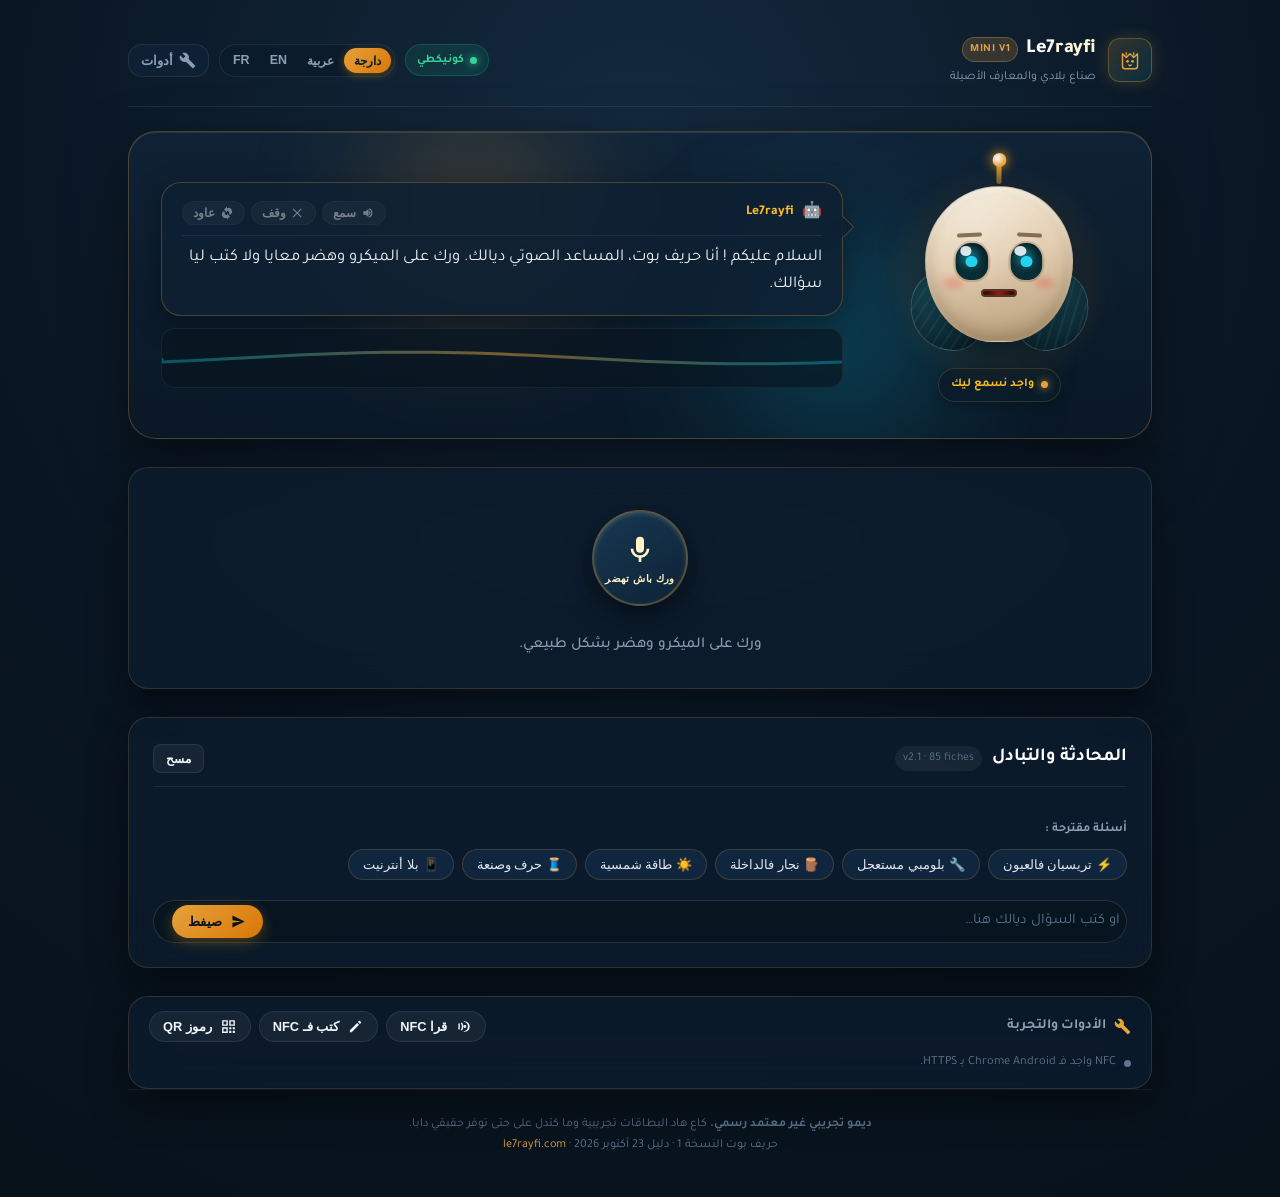
<file: HraifiBot_Mini_V1/index.html>
<!DOCTYPE html>
<html lang="ar" dir="rtl">

<head>
  <meta charset="utf-8">
  <meta name="viewport" content="width=device-width, initial-scale=1, viewport-fit=cover">
  <meta name="description"
    content="le7raifiBot Mini V1 — Le7rayfi. Assistant vocal robot bilingue FR/AR : réponses locales vérifiées, voix animée, NFC, QR et mode hors ligne.">
  <meta name="theme-color" content="#0d1e2e">
  <meta name="color-scheme" content="dark light">
  <title>حريف بوت النسخة 1 — Le7rayfi</title>
  <link rel="preconnect" href="https://fonts.googleapis.com">
  <link rel="preconnect" href="https://fonts.gstatic.com" crossorigin>
  <link href="https://fonts.googleapis.com/css2?family=DM+Sans:ital,opsz,wght@0,9..40,400;0,9..40,500;0,9..40,600;0,9..40,700;0,9..40,800;1,9..40,400&family=Tajawal:wght@400;500;700;800&display=swap" rel="stylesheet">

  <link rel="manifest" href="manifest.webmanifest">
  <link rel="icon" href="assets/favicon.svg" type="image/svg+xml">
  <link rel="apple-touch-icon" href="assets/icon-192.png">
  <meta name="apple-mobile-web-app-capable" content="yes">
  <meta name="apple-mobile-web-app-status-bar-style" content="black-translucent">
  <meta name="apple-mobile-web-app-title" content="le7raifiBot">
  <link rel="stylesheet" href="style.css?v=2.1.0">
  <script src="app.js?v=2.1.0" defer></script>
</head>

<body>
  <!-- Icon sprite -->
  <svg class="sprite" aria-hidden="true" focusable="false" xmlns="http://www.w3.org/2000/svg">
    <symbol id="i-send" viewBox="0 0 24 24">
      <path d="M3.4 20.4l17.4-8.4L3.4 3.6l.1 6.5 12.3 1.9-12.3 1.9z" />
    </symbol>
    <symbol id="i-speak" viewBox="0 0 24 24">
      <path
        d="M4 9v6h4l5 4V5L8 9H4zm12.5 3a4.5 4.5 0 0 0-2.5-4v8a4.5 4.5 0 0 0 2.5-4zm-2.5-8v2.1a6.5 6.5 0 0 1 0 11.8V20a8.5 8.5 0 0 0 0-16z" />
    </symbol>
    <symbol id="i-mic" viewBox="0 0 24 24">
      <path
        d="M12 14a3 3 0 0 0 3-3V5a3 3 0 0 0-6 0v6a3 3 0 0 0 3 3zm5-3a5 5 0 0 1-10 0H5a7 7 0 0 0 6 6.9V21h2v-3.1A7 7 0 0 0 19 11h-2z" />
    </symbol>
    <symbol id="i-nfc" viewBox="0 0 24 24">
      <path
        d="M4.5 8.2a12.3 12.3 0 0 1 0 7.6l1.9.7a14.3 14.3 0 0 0 0-9zM8 7a8.7 8.7 0 0 1 0 10l1.9.7a10.7 10.7 0 0 0 0-11.4zm3.5-1.8a5.2 5.2 0 0 1 0 13.6l1.9.6a7.2 7.2 0 0 0 0-14.8zM16 12a2 2 0 1 0-4 0 2 2 0 0 0 4 0z" />
    </symbol>
    <symbol id="i-write" viewBox="0 0 24 24">
      <path
        d="M4 17.3V20h2.7L17 9.7 14.3 7 4 17.3zM19.7 7.1a1 1 0 0 0 0-1.4l-1.4-1.4a1 1 0 0 0-1.4 0L15.4 5.8 18.2 8.6l1.5-1.5z" />
    </symbol>
    <symbol id="i-qr" viewBox="0 0 24 24">
      <path
        d="M3 3h8v8H3V3zm2 2v4h4V5H5zm8-2h8v8h-8V3zm2 2v4h4V5h-4zM3 13h8v8H3v-8zm2 2v4h4v-4H5zm8-2h3v3h-3v-3zm5 0h3v3h-3v-3zm-5 5h3v3h-3v-3zm5 0h3v3h-3v-3z" />
    </symbol>
    <symbol id="i-settings" viewBox="0 0 24 24">
      <path
        d="M19.4 13a7.7 7.7 0 0 0 0-2l2.1-1.6-2-3.4-2.5 1a7.6 7.6 0 0 0-1.7-1L15 3.3h-4L10.7 6a7.6 7.6 0 0 0-1.7 1l-2.5-1-2 3.4L6.6 11a7.7 7.7 0 0 0 0 2l-2.1 1.6 2 3.4 2.5-1a7.6 7.6 0 0 0 1.7 1l.3 2.7h4l.3-2.7a7.6 7.6 0 0 0 1.7-1l2.5 1 2-3.4L19.4 13zM13 15.5a3.5 3.5 0 1 1 0-7 3.5 3.5 0 0 1 0 7z" />
    </symbol>
    <symbol id="i-close" viewBox="0 0 24 24">
      <path d="M18.3 5.7L12 12l6.3 6.3-1.4 1.4L10.6 13.4 4.3 19.7 2.9 18.3 9.2 12 2.9 5.7 4.3 4.3l6.3 6.3 6.3-6.3z" />
    </symbol>
    <symbol id="i-sync" viewBox="0 0 24 24">
      <path
        d="M12 4V1L7 6l5 5V8a4 4 0 0 1 4 4c0 .6-.1 1.1-.4 1.6l1.5 1.5A6 6 0 0 0 12 4zm0 12a4 4 0 0 1-4-4c0-.6.1-1.1.4-1.6L6.9 8.9A6 6 0 0 0 12 20v3l5-5-5-5v3z" />
    </symbol>
    <symbol id="i-upload" viewBox="0 0 24 24">
      <path d="M12 3l5 5h-3v6h-4V8H7l5-5zM5 18h14v3H5v-3z" />
    </symbol>
    <symbol id="i-download" viewBox="0 0 24 24">
      <path d="M12 16l-5-5h3V3h4v8h3l-5 5zM5 18h14v3H5v-3z" />
    </symbol>
    <symbol id="i-copy" viewBox="0 0 24 24">
      <path
        d="M8 3h11a2 2 0 0 1 2 2v12h-2V5H8V3zM5 7h11a2 2 0 0 1 2 2v10a2 2 0 0 1-2 2H5a2 2 0 0 1-2-2V9a2 2 0 0 1 2-2zm0 2v10h11V9H5z" />
    </symbol>
    <symbol id="i-check" viewBox="0 0 24 24">
      <path d="M9 16.2L4.8 12l-1.4 1.4L9 19l12-12-1.4-1.4z" />
    </symbol>
    <symbol id="i-info" viewBox="0 0 24 24">
      <path d="M12 2C6.48 2 2 6.48 2 12s4.48 10 10 10 10-4.48 10-10S17.52 2 12 2zm1 15h-2v-6h2v6zm0-8h-2V7h2v2z" />
    </symbol>
    <symbol id="i-tools" viewBox="0 0 24 24">
      <path d="M22.7 19l-9.1-9.1c.9-2.3.4-5-1.5-6.9-2-2-5-2.4-7.4-1.3L9 6 6 9 1.6 4.7C.5 7.1.9 10.1 2.9 12.1c1.9 1.9 4.6 2.4 6.9 1.5l9.1 9.1c.4.4 1 .4 1.4 0l2.3-2.3c.5-.4.5-1.1.1-1.4z" />
    </symbol>
  </svg>

  <div class="app-shell">
    <!-- Header bar -->
    <header class="topbar">
      <div class="brand">
        <span class="brand-mark" aria-hidden="true">
          <svg viewBox="0 0 48 48" role="img">
            <path d="M12 14L18 20L24 14L30 20L36 14V34C36 36.209 34.209 38 32 38H16C13.791 38 12 36.209 12 34V14Z" fill="none" stroke="currentColor" stroke-width="2.2" stroke-linejoin="round"/>
            <circle cx="20" cy="26" r="2.2" fill="currentColor"/>
            <circle cx="28" cy="26" r="2.2" fill="currentColor"/>
            <path d="M22 32C23.2 33.2 24.8 33.2 26 32" stroke="currentColor" stroke-width="2" stroke-linecap="round"/>
            <path d="M18 16V12M30 16V12" stroke="currentColor" stroke-width="2" stroke-linecap="round"/>
          </svg>
        </span>
        <div class="brand-text">
          <div class="brand-title-row">
            <strong>Le7rayfi</strong>
            <span class="version-tag">Mini V1</span>
          </div>
          <span class="brand-sub" data-i18n="brand.sub">Artisans & savoir-faire</span>
        </div>
      </div>

      <div class="topbar-actions">
        <!-- Network connectivity pill -->
        <span class="net-pill" id="netStatus" role="status" aria-live="polite">
          <span class="net-dot" aria-hidden="true"></span>
          <span id="netLabel" data-i18n="net.online">كونيكطي</span>
        </span>

        <!-- Language switch: French, Arabic, Darija -->
        <div class="lang-switch" role="group" aria-label="Language / اللغة">
          <button type="button" id="langDarija" class="lang-btn is-active" aria-pressed="true" lang="ar-MA" title="الدارجة المغربية">دارجة</button>
          <button type="button" id="langAr" class="lang-btn" aria-pressed="false" lang="ar">عربية</button>
          <button type="button" id="langEn" class="lang-btn" aria-pressed="false" lang="en">EN</button>
          <button type="button" id="langFr" class="lang-btn" aria-pressed="false" lang="fr">FR</button>
        </div>

        <!-- Secondary options/tools button -->
        <button type="button" class="icon-btn" id="btnOptions" aria-label="Outils et données" data-i18n-aria="btn.optionsAria">
          <svg class="icon" aria-hidden="true">
            <use href="#i-tools"></use>
          </svg>
          <span class="icon-btn-label" data-i18n="btn.tools">Outils</span>
        </button>
      </div>
    </header>

    <!-- Main Application Flow -->
    <main class="main-container">
      
      <!-- HERO SECTION: THE ROBOT MASCOT & STAGE -->
      <section class="robot-hero-stage" aria-label="Robot Le7rayfi">
        
        <!-- Ambient Stage Aura / Halos -->
        <div class="stage-backdrop" aria-hidden="true">
          <div class="aura-glow aura-gold"></div>
          <div class="aura-glow aura-teal"></div>
        </div>

        <div class="robot-stage-layout">
          
          <!-- Interactive Character Mascot -->
          <div class="character-wrapper" id="characterContainer">
            
            <div class="mascot-halo" aria-hidden="true"></div>

            <div class="face" id="face" aria-live="polite" aria-label="Robot Le7rayfi" role="img">
              <!-- Antenna with reactive glow LED -->
              <span class="antenna" id="robotAntenna">
                <i class="antenna-bulb"></i>
              </span>

              <!-- Head -->
              <div class="head" id="robotHead">
                <!-- Eyebrows -->
                <div class="brow brow-l" id="browL"></div>
                <div class="brow brow-r" id="browR"></div>
                
                <!-- Eyes with pupils tracking and dynamic blinking -->
                <div class="eyes">
                  <span class="eye eye-l">
                    <i class="pupil" id="pupilL"></i>
                    <span class="eye-reflection"></span>
                  </span>
                  <span class="eye eye-r">
                    <i class="pupil" id="pupilR"></i>
                    <span class="eye-reflection"></span>
                  </span>
                </div>

                <!-- Cheeks with reactive warm glow -->
                <div class="cheeks">
                  <i class="cheek cheek-l"></i>
                  <i class="cheek cheek-r"></i>
                </div>

                <!-- Dynamic Reactive Multi-Segment Mouth for Viseme Lip-Sync -->
                <div class="mouth" id="robotMouth">
                  <div class="mouth-interior">
                    <div class="mouth-teeth"></div>
                    <div class="mouth-tongue"></div>
                  </div>
                  <div class="mouth-contour"></div>
                </div>
              </div>

              <!-- Traditional Sahrawi Scarf (Draa) details -->
              <span class="scarf scarf-a"></span>
              <span class="scarf scarf-b"></span>
            </div>

            <!-- Mascot Status Pill -->
            <div class="mood-pill" id="botMood">
              <span class="mood-indicator-dot" aria-hidden="true"></span>
              <span id="moodText" data-i18n="mood.idle">Prêt à répondre</span>
            </div>

          </div>

          <!-- Dynamic Speech Bubble & Spoken Answer (Appears right by Le7rayfi) -->
          <div class="robot-bubble-panel" id="robotBubblePanel">
            <div class="speech-bubble" id="speechBubble">
              <div class="bubble-header">
                <div class="bubble-identity">
                  <span class="bubble-avatar-mini" aria-hidden="true">🤖</span>
                  <span class="bubble-sender" id="bubbleSender">Le7rayfi</span>
                  <span class="badge-verified" id="bubbleBadge" hidden data-i18n="response.localBadge">Base locale vérifiée</span>
                  <span id="respBadge" hidden></span>
                </div>
                <div class="bubble-audio-actions">
                  <button type="button" class="btn-bubble-ctrl" id="respSpeak" disabled aria-label="Lire la réponse" data-i18n-aria="btn.speakAria" title="Lire à voix haute">
                    <svg class="icon" aria-hidden="true"><use href="#i-speak"></use></svg>
                    <span data-i18n="btn.speak">Lire</span>
                  </button>
                  <button type="button" class="btn-bubble-ctrl" id="respStop" disabled aria-label="Arrêter la lecture" data-i18n-aria="btn.stopAria" title="Arrêter l'audio">
                    <svg class="icon" aria-hidden="true"><use href="#i-close"></use></svg>
                    <span data-i18n="btn.stop">Arrêter</span>
                  </button>
                  <button type="button" class="btn-bubble-ctrl" id="respReplay" disabled aria-label="Relire la réponse" data-i18n-aria="btn.replayAria" title="Relire">
                    <svg class="icon" aria-hidden="true"><use href="#i-sync"></use></svg>
                    <span data-i18n="btn.replay">Relire</span>
                  </button>
                </div>
              </div>

              <div class="bubble-content">
                <h3 class="bubble-title sr-only" id="respTitle">مرحبا بيك</h3>
                <p class="bubble-text" id="respText">السلام عليكم ! أنا حريف بوت، المساعد الصوتي ديالك. ورك على الميكرو وهضر معايا ولا كتب ليا سؤالك.</p>
                <p class="bubble-meta" id="respMeta" hidden></p>
              </div>
            </div>

            <!-- Real-time Audio Waveform Visualizer Canvas (Voice & Mic reactivity) -->
            <div class="visualizer-wrapper">
              <canvas id="audioVisualizer" class="audio-waveform-canvas" width="600" height="70" aria-label="Visualiseur audio"></canvas>
            </div>
          </div>

        </div>

      </section>

      <!-- VOICE FIRST ACTION CONSOLE -->
      <section class="voice-hero-console card" aria-labelledby="voiceConsoleTitle">
        <h2 id="voiceConsoleTitle" class="sr-only" data-i18n="chat.voiceSection">Contrôle vocal</h2>
        
        <div class="voice-center-stage">
          
          <!-- Master Microphone Button with pulsating acoustic rings -->
          <div class="hero-mic-wrapper">
            <div class="mic-pulse-wave ring-1" aria-hidden="true"></div>
            <div class="mic-pulse-wave ring-2" aria-hidden="true"></div>
            <div class="mic-pulse-wave ring-3" aria-hidden="true"></div>

            <button type="button" class="hero-mic-button" id="btnMic" aria-label="Appuyer pour parler" data-i18n-aria="btn.micAria">
              <span class="mic-icon-container">
                <svg class="icon mic-svg" aria-hidden="true">
                  <use href="#i-mic"></use>
                </svg>
                <span class="mic-active-waves" aria-hidden="true">
                  <span class="bar bar-1"></span>
                  <span class="bar bar-2"></span>
                  <span class="bar bar-3"></span>
                  <span class="bar bar-4"></span>
                  <span class="bar bar-5"></span>
                </span>
              </span>
              <span class="mic-button-text" id="micBtnText" data-i18n="btn.mic">Appuyer pour parler</span>
            </button>
          </div>

          <!-- Status and guidance message -->
          <div class="voice-status-line">
            <p class="voice-status-text" id="voiceStatus" data-i18n="voice.idle">Appuyez sur le micro et parlez naturellement.</p>
            <button type="button" class="btn btn-ghost btn-sm btn-cancel-recording" id="btnCancelMic" style="display:none;" data-i18n="voice.cancel">
              <svg class="icon"><use href="#i-close"></use></svg>
              <span>Annuler</span>
            </button>
          </div>

          <!-- Real-Time Speech Transcript Box -->
          <div class="transcript-display-card" id="transcriptCard" style="display:none;">
            <div class="transcript-header">
              <span class="transcript-caption" data-i18n="voice.youSaid">Transcription en direct :</span>
              <span class="transcript-indicator-dot"></span>
            </div>
            <p class="transcript-content" id="transcript" aria-live="polite" aria-atomic="true"></p>
          </div>

        </div>

      </section>

      <!-- CONVERSATION HISTORY & TEXT INTERACTION -->
      <section class="conversation-panel card" aria-labelledby="chatHeading">
        <div class="panel-header">
          <div class="panel-header-title">
            <h2 id="chatHeading" data-i18n="chat.title">Conversation & Échanges</h2>
            <span class="kb-meta-chip" id="kbMeta">v2.1 · 85 بطاقة</span>
          </div>
          <button type="button" class="btn btn-ghost btn-sm" id="btnClearHistory" title="Effacer l'historique" data-i18n="chat.clear">
            <svg class="icon"><use href="#i-close"></use></svg>
            <span>Effacer</span>
          </button>
        </div>

        <!-- Dynamic Conversation Messages History -->
        <div class="conversation-thread" id="convoMessages" role="log" aria-live="polite">
          <!-- Populated dynamically with user questions & robot answers -->
        </div>

        <!-- Suggested Question Prompts -->
        <div class="suggestions-container">
          <span class="suggestions-label" data-i18n="suggestions.label">Suggestions rapides :</span>
          <div class="suggestions" id="suggestions" aria-label="Questions suggérées"></div>
        </div>

        <!-- Compact Text Input Fallback Bar -->
        <form class="text-input-bar" id="askForm" autocomplete="off">
          <label class="sr-only" for="askInput" data-i18n="chat.inputLabel">Votre question</label>
          <div class="input-glow-shell">
            <input id="askInput" name="question" type="text" maxlength="240" autocomplete="off" spellcheck="false"
              placeholder="Ou écrivez votre question ici…" data-i18n-placeholder="chat.placeholder">
            <button class="btn btn-primary btn-submit-question" type="submit" aria-label="Envoyer" data-i18n-aria="chat.sendAria">
              <svg class="icon" aria-hidden="true">
                <use href="#i-send"></use>
              </svg>
              <span data-i18n="chat.send">Envoyer</span>
            </button>
          </div>
        </form>

        <!-- Hidden legacy response container to maintain 100% ID compatibility -->
        <article class="response" id="response" aria-live="polite" aria-atomic="true" hidden></article>

      </section>

      <!-- HARDWARE & LOCAL TOOLS BAR (NFC, QR, SYNC) -->
      <section class="quick-tools-bar card" aria-labelledby="toolsHeading">
        <div class="tools-bar-inner">
          <span class="tools-bar-title" id="toolsHeading">
            <svg class="icon"><use href="#i-tools"></use></svg>
            <span data-i18n="actions.title">Outils & Démonstration</span>
          </span>

          <div class="tools-buttons-row">
            <button type="button" class="btn btn-ghost btn-tool" id="btnNfcRead" aria-label="Lire un tag NFC" data-i18n-aria="btn.nfcReadAria">
              <svg class="icon"><use href="#i-nfc"></use></svg>
              <span data-i18n="btn.nfcRead">Lire NFC</span>
            </button>
            <button type="button" class="btn btn-ghost btn-tool" id="btnNfcWrite" aria-label="Écrire un tag NFC" data-i18n-aria="btn.nfcWriteAria">
              <svg class="icon"><use href="#i-write"></use></svg>
              <span data-i18n="btn.nfcWrite">Écrire NFC</span>
            </button>
            <button type="button" class="btn btn-ghost btn-tool" id="btnQr" aria-label="Afficher les QR codes" data-i18n-aria="btn.qrAria">
              <svg class="icon"><use href="#i-qr"></use></svg>
              <span data-i18n="btn.qr">QR Codes</span>
            </button>
          </div>
        </div>

        <p class="nfc-status-pill" id="nfcStatus" role="status">
          <span class="nfc-dot" aria-hidden="true"></span>
          <span id="nfcText">NFC prêt sur Chrome Android en HTTPS.</span>
        </p>
      </section>

      <!-- FICHE ARTISAN MODAL / CARD -->
      <section class="artisan card" id="artisanCard" aria-labelledby="artisanName" hidden>
        <div class="artisan-head">
          <div>
            <span class="fictional-badge" data-i18n="artisan.badge">DONNÉES FICTIVES — DÉMONSTRATION</span>
            <h2 id="artisanName">—</h2>
            <p class="artisan-sub" id="artisanSub">Fiche de démonstration</p>
          </div>
          <button type="button" class="btn btn-ghost btn-sm" id="artisanClose" aria-label="Fermer la fiche"
            data-i18n-aria="artisan.closeAria">
            <svg class="icon" aria-hidden="true">
              <use href="#i-close"></use>
            </svg>
            <span data-i18n="artisan.close">Fermer</span>
          </button>
        </div>
        <dl class="artisan-grid" id="artisanFields"></dl>
        <p class="artisan-note" id="artisanNote"></p>
        <div class="artisan-actions">
          <button type="button" class="btn btn-ghost btn-sm" id="artisanSpeak">
            <svg class="icon" aria-hidden="true">
              <use href="#i-speak"></use>
            </svg>
            <span data-i18n="artisan.speak">Lire la fiche</span>
          </button>
          <button type="button" class="btn btn-ghost btn-sm" id="artisanStop">
            <svg class="icon" aria-hidden="true">
              <use href="#i-close"></use>
            </svg>
            <span data-i18n="btn.stop">Arrêter</span>
          </button>
          <span class="artisan-source" id="artisanSource"></span>
        </div>
      </section>

    </main>

    <!-- FOOTER WITH DEMO DISCLAIMER & LEGAL ATTRIBUTION -->
    <footer class="footer">
      <div class="footer-content">
        <p><strong data-i18n="footer.demo">Démonstrateur non certifié.</strong> <span data-i18n="footer.demoText">Toutes les fiches sont fictives et ne prouvent aucune disponibilité réelle.</span></p>
        <p class="footer-meta"><span data-i18n="footer.version">le7raifiBot Mini V1 · Guide du 23 octobre 2026</span> · <a
            href="https://www.le7rayfi.com/" target="_blank" rel="noopener noreferrer">le7rayfi.com</a></p>
      </div>
    </footer>

    <!-- ACCESSIBILITY ANNOUNCER & TOAST ALERTS -->
    <div class="toast" id="toast" role="status" aria-live="polite" hidden></div>
    <div class="sr-only" aria-live="polite" id="a11yAnnouncer"></div>
  </div>

  <!-- QR DIALOG -->
  <dialog class="dialog" id="qrDialog" aria-labelledby="qrTitle">
    <div class="dialog-head">
      <div>
        <h2 id="qrTitle" data-i18n="qr.title">QR codes de secours</h2>
        <p data-i18n="qr.subtitle">À utiliser si le NFC n'est pas disponible.</p>
      </div>
      <button type="button" class="icon-btn" data-close aria-label="Fermer" data-i18n-aria="dialog.close">
        <svg class="icon" aria-hidden="true">
          <use href="#i-close"></use>
        </svg>
      </button>
    </div>

    <div class="tabs" role="tablist" aria-label="QR">
      <button type="button" class="tab is-active" role="tab" aria-selected="true" data-qr-tab="site"
        data-i18n="qr.tabSite">Site Le7rayfi</button>
      <button type="button" class="tab" role="tab" aria-selected="false" data-qr-tab="demo" data-i18n="qr.tabDemo">Fiche
        démo</button>
    </div>

    <div class="qr-panel is-active" data-qr-panel="site">
      <img class="qr-img" src="assets/qr-le7rayfi.png" width="512" height="512" alt="QR code vers le site Le7rayfi"
        loading="lazy">
      <p data-i18n="qr.siteCaption">QR fourni vers le site public Le7rayfi. Il ne pointe pas vers une fiche artisan
        spécifique.</p>
      <a class="btn btn-primary" href="https://www.le7rayfi.com/" target="_blank" rel="noopener noreferrer"
        data-i18n="qr.openSite">Ouvrir le site</a>
    </div>

    <div class="qr-panel" data-qr-panel="demo" hidden>
      <img class="qr-img" src="assets/qr-demo.png" width="512" height="512"
        alt="QR code de démonstration vers la fiche ART-DEMO-01" loading="lazy">
      <p data-i18n="qr.demoCaption">QR d'exemple vers la fiche fictive ART-DEMO-01. Régénérez-le avec votre domaine réel
        après déploiement.</p>
      <p class="hint" data-i18n="qr.demoNote">Le domaine bot.le7rayfi.com est un exemple, pas une adresse active
        garantie.</p>
      <button type="button" class="btn btn-primary" id="showDemoCard" data-i18n="qr.showDemo">Afficher la fiche démo
        (simulation)</button>
    </div>

    <div class="url-box">
      <span data-i18n="qr.currentUrl">Adresse actuelle</span>
      <code id="currentUrl">—</code>
      <button type="button" class="btn btn-ghost btn-sm" id="copyUrl">
        <svg class="icon" aria-hidden="true">
          <use href="#i-copy"></use>
        </svg>
        <span data-i18n="qr.copy">Copier</span>
      </button>
    </div>
  </dialog>

  <!-- OPTIONS, SETTINGS & KNOWLEDGE BASE DIALOG -->
  <dialog class="dialog" id="optionsDialog" aria-labelledby="optionsTitle">
    <div class="dialog-head">
      <div>
        <h2 id="optionsTitle" data-i18n="options.title">Options et données</h2>
        <p data-i18n="options.subtitle">Importer, exporter ou synchroniser les réponses locales.</p>
      </div>
      <button type="button" class="icon-btn" data-close aria-label="Fermer" data-i18n-aria="dialog.close">
        <svg class="icon" aria-hidden="true">
          <use href="#i-close"></use>
        </svg>
      </button>
    </div>

    <div class="stat-line" id="optionsStats">—</div>

    <section class="options-block">
      <h3 data-i18n="options.voiceSettingsTitle">Paramètres de la Voix</h3>
      <div class="voice-config-grid">
        <div class="config-field">
          <label for="selectVoice" data-i18n="options.voiceSelect">Voix de synthèse :</label>
          <select id="selectVoice" class="select-field"></select>
        </div>
        <div class="config-field">
          <label for="rangeSpeechRate" data-i18n="options.speechRate">Vitesse d'élocution : <span id="rateValue">0.72x</span></label>
          <input type="range" id="rangeSpeechRate" min="0.5" max="1.3" step="0.05" value="0.72">
        </div>
      </div>
    </section>

    <section class="options-block">
      <h3 data-i18n="options.syncTitle">Synchronisation HTTPS</h3>
      <p class="hint" data-i18n="options.syncHint">Collez l'URL publique d'un fichier JSON autorisé, puis synchronisez.</p>
      <div class="sync-row">
        <label class="sr-only" for="syncUrl" data-i18n="options.syncLabel">URL du JSON</label>
        <input id="syncUrl" type="url" inputmode="url" placeholder="https://exemple.ma/knowledge.json"
          data-i18n-placeholder="options.syncPlaceholder">
        <button type="button" class="btn btn-primary" id="btnSync">
          <svg class="icon" aria-hidden="true">
            <use href="#i-sync"></use>
          </svg>
          <span data-i18n="options.sync">Synchroniser</span>
        </button>
      </div>
    </section>

    <section class="options-block">
      <h3 data-i18n="options.localTitle">Fichier local</h3>
      <div class="button-row">
        <button type="button" class="btn btn-ghost" id="btnImport">
          <svg class="icon" aria-hidden="true">
            <use href="#i-upload"></use>
          </svg>
          <span data-i18n="options.import">Importer JSON</span>
        </button>
        <button type="button" class="btn btn-ghost" id="btnExport">
          <svg class="icon" aria-hidden="true">
            <use href="#i-download"></use>
          </svg>
          <span data-i18n="options.export">Exporter JSON</span>
        </button>
        <button type="button" class="btn btn-danger" id="btnReset" data-i18n="options.reset">Revenir à la base fournie</button>
      </div>
      <input type="file" id="fileInput" accept=".json,application/json" hidden>
      <p class="hint" data-i18n="options.fileHint">UTF-8, structure version + items. La base importée reste prioritaire après redémarrage.</p>
    </section>

    <section class="options-block limits">
      <h3 data-i18n="options.limitsTitle">Limites contrôlées par l'application</h3>
      <ul>
        <li data-i18n="options.limit1">200 fiches maximum.</li>
        <li data-i18n="options.limit2">35 mots-clés maximum par fiche.</li>
        <li data-i18n="options.limit3">180 000 octets maximum pour un fichier importé ou synchronisé.</li>
      </ul>
      <p class="warning" data-i18n="options.privacy">Le robot est public : ne placez jamais de mot de passe, jeton,
        données bancaires ou données personnelles dans le JSON ou une carte NFC.</p>
    </section>
  </dialog>

  <!-- ACTIONABLE MICROPHONE PERMISSION GUIDE MODAL -->
  <dialog class="dialog" id="micPermissionModal" aria-labelledby="micModalTitle">
    <div class="dialog-head">
      <div>
        <h2 id="micModalTitle" data-i18n="micModal.title">Autorisation du microphone requise</h2>
        <p data-i18n="micModal.subtitle">Pour dialoguer vocalement avec Le7rayfi</p>
      </div>
      <button type="button" class="icon-btn" data-close aria-label="Fermer" data-i18n-aria="dialog.close">
        <svg class="icon" aria-hidden="true"><use href="#i-close"></use></svg>
      </button>
    </div>
    <div class="modal-body">
      <div class="permission-guide-steps">
        <div class="step-card">
          <span class="step-num">1</span>
          <div>
            <h4 data-i18n="micModal.step1Title">Activez le microphone dans le navigateur</h4>
            <p data-i18n="micModal.step1Text">Cliquez sur l'icône de cadenas ou de réglages à gauche de l'adresse web, puis autorisez le « Microphone ».</p>
          </div>
        </div>
        <div class="step-card">
          <span class="step-num">2</span>
          <div>
            <h4 data-i18n="micModal.step2Title">Sur mobile Android</h4>
            <p data-i18n="micModal.step2Text">Vérifiez que Chrome a l'autorisation d'accéder au micro dans les Paramètres Android > Applications > Chrome > Autorisations.</p>
          </div>
        </div>
        <div class="step-card">
          <span class="step-num">3</span>
          <div>
            <h4 data-i18n="micModal.step3Title">Alternative écrite immédiate</h4>
            <p data-i18n="micModal.step3Text">Vous pouvez toujours poser toutes vos questions en les écrivant directement dans le champ de texte ci-dessous.</p>
          </div>
        </div>
      </div>
      <div class="modal-footer-actions">
        <button type="button" class="btn btn-primary" id="btnRetryMic" data-i18n="micModal.retry">Réessayer l'accès micro</button>
        <button type="button" class="btn btn-ghost" data-close data-i18n="micModal.useText">Utiliser le texte</button>
      </div>
    </div>
  </dialog>

</body>
</html>
</file>
<file: HraifiBot_Mini_V1/style.css>
/* =========================================================
   le7raifiBot Mini V1 — Le7rayfi / Sahara Innovation
   Voice-First Robot Assistant — Sahara Dark & Turquoise Edition
   Full Bilingual FR/AR/Darija, PWA Offline, Accessible & Responsive
   ========================================================= */

:root {
  /* Sahara Dark Palette */
  --bg-deep: #07121b;
  --bg-surface: #0b1c2b;
  --bg-card: rgba(13, 29, 46, 0.75);
  --bg-card-solid: #0d2033;
  --bg-glass: rgba(16, 36, 58, 0.65);
  --bg-glass-hover: rgba(22, 48, 77, 0.85);

  /* Sahara Warm Golds & Sands */
  --gold-primary: #e6a23c;
  --gold-glow: #f59e0b;
  --gold-light: #fef3c7;
  --gold-dim: rgba(230, 162, 60, 0.18);
  --gold-border: rgba(230, 162, 60, 0.32);
  --sand-warm: #d4a373;
  --sand-pale: #faedcd;

  /* Turquoise & Cyan Highlights (Voice & Active States) */
  --cyan-primary: #06b6d4;
  --cyan-bright: #22d3ee;
  --teal-glow: #14b8a6;
  --cyan-dim: rgba(6, 182, 212, 0.16);
  --cyan-border: rgba(6, 182, 212, 0.38);

  /* Functional Status Colors */
  --status-online: #10b981;
  --status-offline: #f43f5e;
  --status-listening: #06b6d4;
  --status-speaking: #38bdf8;
  --status-thinking: #f59e0b;
  --status-error: #ef4444;

  /* Typography */
  --text-main: #f0f6fc;
  --text-muted: #8b9eb3;
  --text-dim: #5c728a;
  --text-gold: #fbbf24;
  --text-cyan: #38bdf8;

  /* UI Tokens */
  --border-subtle: rgba(255, 255, 255, 0.08);
  --border-card: rgba(184, 137, 72, 0.22);
  --shadow-main: 0 16px 40px rgba(0, 0, 0, 0.45);
  --shadow-glow-cyan: 0 0 28px rgba(6, 182, 212, 0.35);
  --shadow-glow-gold: 0 0 28px rgba(245, 158, 11, 0.32);

  /* Sahara Warm Golds & Sands */
  --gold-primary: #e6a23c;
  --gold-glow: #f59e0b;
  --gold-light: #fef3c7;
  --gold-dim: rgba(230, 162, 60, 0.18);
  --gold-border: rgba(230, 162, 60, 0.32);
  --sand-warm: #d4a373;
  --sand-pale: #faedcd;

  /* Turquoise & Cyan Highlights (Voice & Active States) */
  --cyan-primary: #06b6d4;
  --cyan-bright: #22d3ee;
  --teal-glow: #14b8a6;
  --cyan-dim: rgba(6, 182, 212, 0.16);
  --cyan-border: rgba(6, 182, 212, 0.38);

  /* Functional Status Colors */
  --status-online: #10b981;
  --status-offline: #f43f5e;
  --status-listening: #06b6d4;
  --status-speaking: #38bdf8;
  --status-thinking: #f59e0b;
  --status-error: #ef4444;

  /* Typography */
  --text-main: #f0f6fc;
  --text-muted: #8b9eb3;
  --text-dim: #5c728a;
  --text-gold: #fbbf24;
  --text-cyan: #38bdf8;

  /* UI Tokens */
  --border-subtle: rgba(255, 255, 255, 0.08);
  --border-card: rgba(184, 137, 72, 0.22);
  --shadow-main: 0 16px 40px rgba(0, 0, 0, 0.45);
  --shadow-glow-cyan: 0 0 28px rgba(6, 182, 212, 0.35);
  --shadow-glow-gold: 0 0 28px rgba(245, 158, 11, 0.32);
  --radius-lg: 20px;
  --radius-md: 14px;
  --radius-sm: 8px;
  --radius-full: 9999px;

  /* Fonts */
  --font-main: "DM Sans", "Tajawal", -apple-system, BlinkMacSystemFont, "Segoe UI", Roboto, sans-serif;
  --font-ar: "Tajawal", "DM Sans", -apple-system, BlinkMacSystemFont, sans-serif;

  /* Robot Reactive Dynamic Variables */
  --eye-x: 0;
  --eye-y: 0;
  --mouth-open: 0;
  --mouth-width: 0;
  --mouth-round: 0;
  --mouth-smile: 0.5;
  --antenna-intensity: 0.5;
}

/* ---------------- Reset & Base ---------------- */
*, *::before, *::after {
  box-sizing: border-box;
  margin: 0;
  padding: 0;
}

html {
  min-height: 100%;
  background: var(--bg-deep);
  color-scheme: dark;
  -webkit-text-size-adjust: 100%;
}

body {
  min-height: 100vh;
  font-family: var(--font-main);
  background: radial-gradient(circle at 50% 12%, #142a3f 0%, #091522 55%, var(--bg-deep) 100%);
  color: var(--text-main);
  line-height: 1.6;
  overflow-x: hidden;
  -webkit-font-smoothing: antialiased;
}

html[lang=ar] body,
body.lang-ar,
body.lang-darija {
  font-family: var(--font-ar);
  line-height: 1.75;
}

::selection {
  background: var(--cyan-dim);
  color: var(--cyan-bright);
}

.sprite {
  position: absolute;
  width: 0;
  height: 0;
  overflow: hidden;
}

.sr-only {
  position: absolute;
  width: 1px;
  height: 1px;
  padding: 0;
  margin: -1px;
  overflow: hidden;
  clip: rect(0, 0, 0, 0);
  white-space: nowrap;
  border: 0;
}

/* App Shell Container */
.app-shell {
  width: min(1080px, 100%);
  margin: 0 auto;
  padding: clamp(14px, 2.5vw, 24px) clamp(14px, 3vw, 28px) clamp(24px, 4vw, 40px);
  position: relative;
  min-height: 100vh;
  display: flex;
  flex-direction: column;
}

/* ---------------- Topbar ---------------- */
.topbar {
  display: flex;
  align-items: center;
  justify-content: space-between;
  gap: 12px;
  padding: 8px 0 18px;
  border-bottom: 1px solid var(--border-subtle);
  margin-bottom: clamp(14px, 2.5vw, 24px);
}

.brand {
  display: flex;
  align-items: center;
  gap: 12px;
  text-decoration: none;
}

.brand-mark {
  display: grid;
  place-items: center;
  width: 44px;
  height: 44px;
  flex-shrink: 0;
  border-radius: 12px;
  color: var(--gold-primary);
  background: linear-gradient(135deg, rgba(230, 162, 60, 0.18), rgba(6, 182, 212, 0.12));
  border: 1.5px solid var(--gold-border);
  box-shadow: 0 0 16px rgba(230, 162, 60, 0.2);
}

.brand-mark svg {
  width: 30px;
  height: 30px;
}

.brand-text {
  display: flex;
  flex-direction: column;
}

.brand-title-row {
  display: flex;
  align-items: center;
  gap: 8px;
}

.brand-title-row strong {
  font-size: 1.25rem;
  font-weight: 800;
  letter-spacing: -0.02em;
  background: linear-gradient(90deg, #fff, var(--gold-light));
  -webkit-background-clip: text;
  background-clip: text;
  -webkit-text-fill-color: transparent;
}

.version-tag {
  font-size: 0.68rem;
  font-weight: 700;
  text-transform: uppercase;
  letter-spacing: 0.05em;
  padding: 2px 7px;
  border-radius: var(--radius-full);
  background: var(--gold-dim);
  color: var(--gold-primary);
  border: 1px solid var(--gold-border);
}

.brand-sub {
  font-size: 0.76rem;
  color: var(--text-muted);
}

.topbar-actions {
  display: flex;
  align-items: center;
  gap: 10px;
}

/* Network Status Pill */
.net-pill {
  display: inline-flex;
  align-items: center;
  gap: 6px;
  padding: 5px 11px;
  border-radius: var(--radius-full);
  font-size: 0.74rem;
  font-weight: 600;
  background: rgba(16, 185, 129, 0.12);
  color: #34d399;
  border: 1px solid rgba(16, 185, 129, 0.25);
  transition: all 0.3s ease;
}

.net-dot {
  width: 7px;
  height: 7px;
  border-radius: 50%;
  background: currentColor;
  box-shadow: 0 0 8px currentColor;
}

.net-pill.is-offline {
  background: rgba(244, 63, 94, 0.12);
  color: #fb7185;
  border-color: rgba(244, 63, 94, 0.25);
}

/* Language Switcher */
.lang-switch {
  display: flex;
  background: rgba(11, 28, 43, 0.85);
  padding: 3px;
  border-radius: var(--radius-full);
  border: 1px solid var(--border-subtle);
}

.lang-btn {
  background: transparent;
  border: none;
  color: var(--text-muted);
  font-size: 0.78rem;
  font-weight: 700;
  padding: 5px 10px;
  border-radius: var(--radius-full);
  cursor: pointer;
  transition: all 0.2s ease;
}

.lang-btn:hover {
  color: #fff;
}

.lang-btn.is-active {
  background: linear-gradient(135deg, var(--gold-primary), #d97706);
  color: #0b1c2b;
  box-shadow: 0 2px 8px rgba(245, 158, 11, 0.35);
}

/* Icon Buttons */
.icon-btn {
  display: inline-flex;
  align-items: center;
  gap: 6px;
  background: var(--bg-glass);
  border: 1px solid var(--border-subtle);
  color: var(--text-muted);
  padding: 7px 12px;
  border-radius: var(--radius-md);
  font-size: 0.82rem;
  font-weight: 600;
  cursor: pointer;
  transition: all 0.2s ease;
}

.icon-btn:hover {
  background: var(--bg-glass-hover);
  color: #fff;
  border-color: var(--gold-border);
}

.icon-btn .icon {
  width: 17px;
  height: 17px;
  fill: currentColor;
}

/* ---------------- Common Cards & UI ---------------- */
.card {
  background: var(--bg-card);
  backdrop-filter: blur(20px);
  -webkit-backdrop-filter: blur(20px);
  border: 1px solid var(--border-card);
  border-radius: var(--radius-lg);
  box-shadow: var(--shadow-main);
  position: relative;
}

.btn {
  display: inline-flex;
  align-items: center;
  justify-content: center;
  gap: 8px;
  padding: 10px 18px;
  border-radius: var(--radius-md);
  font-size: 0.88rem;
  font-weight: 600;
  cursor: pointer;
  border: none;
  transition: all 0.22s cubic-bezier(0.16, 1, 0.3, 1);
  text-decoration: none;
}

.btn .icon {
  width: 17px;
  height: 17px;
  fill: currentColor;
}

.btn-primary {
  background: linear-gradient(135deg, var(--gold-primary) 0%, #d97706 100%);
  color: #07121b;
  font-weight: 700;
  box-shadow: 0 4px 14px rgba(245, 158, 11, 0.3);
}

.btn-primary:hover {
  transform: translateY(-1px);
  box-shadow: 0 6px 20px rgba(245, 158, 11, 0.45);
}

.btn-ghost {
  background: rgba(255, 255, 255, 0.05);
  color: var(--text-main);
  border: 1px solid var(--border-subtle);
}

.btn-ghost:hover {
  background: rgba(255, 255, 255, 0.1);
  border-color: rgba(255, 255, 255, 0.18);
}

.btn-sm {
  padding: 6px 12px;
  font-size: 0.78rem;
  border-radius: var(--radius-sm);
}

.btn-danger {
  background: rgba(239, 68, 68, 0.15);
  color: #f87171;
  border: 1px solid rgba(239, 68, 68, 0.3);
}

.btn-danger:hover {
  background: rgba(239, 68, 68, 0.28);
}

/* ---------------- Main Layout ---------------- */
.main-container {
  display: flex;
  flex-direction: column;
  gap: clamp(18px, 3vw, 28px);
  flex: 1;
}

/* =========================================================
   1. HERO ROBOT STAGE (CENTRAL PARTICIPANT)
   ========================================================= */
.robot-hero-stage {
  position: relative;
  padding: clamp(20px, 4vw, 36px) clamp(16px, 3vw, 32px);
  background: linear-gradient(180deg, rgba(16, 36, 56, 0.8) 0%, rgba(10, 24, 38, 0.9) 100%);
  border-radius: 28px;
  border: 1px solid rgba(230, 162, 60, 0.28);
  box-shadow: 0 24px 60px rgba(0, 0, 0, 0.5), inset 0 1px 0 rgba(255, 255, 255, 0.1);
  overflow: hidden;
}

.stage-backdrop {
  position: absolute;
  inset: 0;
  pointer-events: none;
  overflow: hidden;
  z-index: 0;
}

.aura-glow {
  position: absolute;
  border-radius: 50%;
  filter: blur(65px);
  opacity: 0.35;
  transition: opacity 0.5s ease;
}

.aura-gold {
  top: -20%;
  left: 20%;
  width: 280px;
  height: 280px;
  background: radial-gradient(circle, var(--gold-primary), transparent 70%);
}

.aura-teal {
  bottom: -20%;
  right: 15%;
  width: 320px;
  height: 320px;
  background: radial-gradient(circle, var(--cyan-primary), transparent 70%);
}

.robot-stage-layout {
  position: relative;
  z-index: 1;
  display: grid;
  grid-template-columns: 240px 1fr;
  align-items: center;
  gap: clamp(20px, 4vw, 36px);
}

/* Mascot Wrapper */
.character-wrapper {
  display: flex;
  flex-direction: column;
  align-items: center;
  position: relative;
  width: 220px;
  max-width: 100%;
  margin: 0 auto;
  flex-shrink: 0;
}

.mascot-halo {
  position: absolute;
  top: 48%;
  left: 50%;
  transform: translate(-50%, -50%);
  width: 220px;
  height: 220px;
  border-radius: 50%;
  background: radial-gradient(circle, rgba(6, 182, 212, 0.18) 0%, rgba(230, 162, 60, 0.08) 55%, transparent 72%);
  filter: blur(12px);
  pointer-events: none;
  transition: all 0.4s ease;
}

/* Face Styling */
.face {
  position: relative;
  width: 172px;
  height: 172px;
  max-width: 172px;
  max-height: 172px;
  flex-shrink: 0;
  margin: 10px auto 14px;
  user-select: none;
  cursor: pointer;
  transition: transform 0.25s cubic-bezier(0.16, 1, 0.3, 1);
}

.face:hover {
  transform: scale(1.03);
}

/* Antenna with Reactive Bulb */
.antenna {
  position: absolute;
  top: -16px;
  left: 50%;
  transform: translateX(-50%);
  width: 5px;
  height: 22px;
  background: linear-gradient(to top, #785a28, var(--gold-primary));
  border-radius: 4px;
  z-index: 1;
}

.antenna-bulb {
  position: absolute;
  top: -9px;
  left: 50%;
  transform: translateX(-50%);
  width: 14px;
  height: 14px;
  border-radius: 50%;
  background: radial-gradient(circle at 35% 35%, #fff, var(--gold-primary) 65%);
  box-shadow: 0 0 12px var(--gold-glow);
  transition: all 0.3s ease;
}

/* Head */
.head {
  position: absolute;
  inset: 8px 12px;
  border-radius: 50% 50% 46% 46% / 48% 48% 52% 52%;
  background:
    radial-gradient(circle at 35% 24%, rgba(255, 255, 255, 0.24) 0%, transparent 45%),
    linear-gradient(168deg, #f5ebd9 0%, #e2cdb0 46%, #b59b77 100%);
  box-shadow:
    inset 0 -8px 16px rgba(94, 69, 36, 0.32),
    inset 0 3px 6px rgba(255, 255, 255, 0.6),
    0 16px 36px rgba(0, 0, 0, 0.4);
  z-index: 2;
  overflow: hidden;
  border: 1.5px solid rgba(135, 102, 60, 0.25);
}

/* Eyebrows */
.brow {
  position: absolute;
  top: 30%;
  width: 17%;
  height: 4px;
  border-radius: 4px;
  background: rgba(82, 54, 25, 0.65);
  transition: transform 0.24s cubic-bezier(0.16, 1, 0.3, 1);
}

.brow-l {
  left: 21%;
  transform: rotate(-3deg);
}

.brow-r {
  right: 21%;
  transform: rotate(3deg);
}

/* Eyes */
.eyes {
  position: absolute;
  top: 36%;
  left: 50%;
  transform: translateX(-50%);
  display: flex;
  gap: 22%;
  width: 68%;
  justify-content: center;
}

.eye {
  position: relative;
  width: 33%;
  aspect-ratio: 1 / 1.15;
  border-radius: 46% 46% 42% 42%;
  background:
    radial-gradient(circle at 38% 28%, rgba(6, 182, 212, 0.4), transparent 45%),
    linear-gradient(165deg, #15323a 0%, #07191e 80%);
  box-shadow:
    inset 0 4px 10px rgba(0, 0, 0, 0.6),
    inset 0 -3px 8px rgba(6, 182, 212, 0.25),
    0 0 0 2px rgba(82, 54, 25, 0.2);
  overflow: hidden;
  transition: transform 0.12s ease;
}

.eye-reflection {
  position: absolute;
  top: 10%;
  left: 14%;
  width: 36%;
  height: 25%;
  border-radius: 50%;
  background: rgba(255, 255, 255, 0.85);
  filter: blur(0.5px);
  pointer-events: none;
}

.pupil {
  position: absolute;
  top: 50%;
  left: 50%;
  width: 36%;
  aspect-ratio: 1;
  border-radius: 50%;
  background: var(--cyan-bright);
  box-shadow: 0 0 14px rgba(34, 211, 238, 0.85);
  transform: translate(calc(-50% + var(--eye-x, 0) * 8px), calc(-50% + var(--eye-y, 0) * 7px));
  transition: transform 0.15s ease-out;
}

/* Cheeks */
.cheeks {
  position: absolute;
  top: 58%;
  left: 50%;
  transform: translateX(-50%);
  width: 76%;
  display: flex;
  justify-content: space-between;
}

.cheek {
  width: 18%;
  height: 12px;
  border-radius: 50%;
  background: rgba(239, 68, 68, 0.28);
  filter: blur(3px);
  transition: opacity 0.3s ease;
}

/* ---------------- Dynamic Lip-Sync Mouth ---------------- */
.mouth {
  position: absolute;
  top: 66%;
  left: 50%;
  transform: translateX(-50%);
  width: calc(36px + var(--mouth-width, 0) * 24px);
  height: calc(8px + var(--mouth-open, 0) * 22px);
  border-radius: calc(8px + var(--mouth-round, 0) * 14px);
  background: rgba(56, 36, 18, 0.82);
  border: 2px solid rgba(82, 54, 25, 0.7);
  overflow: hidden;
  display: flex;
  flex-direction: column;
  justify-content: space-between;
  align-items: center;
  transition: width 0.08s ease-out, height 0.08s ease-out, border-radius 0.1s ease-out;
}

/* Mouth Interior for natural speaking articulation */
.mouth-interior {
  position: relative;
  width: 100%;
  height: 100%;
  background: radial-gradient(circle at 50% 60%, #991b1b 0%, #450a0a 75%);
  display: flex;
  flex-direction: column;
  justify-content: space-between;
  align-items: center;
  overflow: hidden;
}

.mouth-teeth {
  width: 75%;
  height: 3px;
  background: #fff;
  border-radius: 0 0 3px 3px;
  opacity: calc(var(--mouth-open, 0) * 1.5);
}

.mouth-tongue {
  width: 65%;
  height: 6px;
  background: #f87171;
  border-radius: 6px 6px 0 0;
  opacity: calc(var(--mouth-open, 0) * 1.2);
}

/* Traditional Sahrawi Scarf */
.scarf {
  position: absolute;
  bottom: 0%;
  width: 44%;
  height: 46%;
  z-index: 1;
  background:
    repeating-linear-gradient(115deg, rgba(255, 255, 255, 0.07) 0 2px, transparent 2px 9px),
    linear-gradient(160deg, #1f5f70 0%, #0e303d 85%);
  border: 1px solid rgba(255, 255, 255, 0.15);
  box-shadow: inset 0 0 20px rgba(0, 0, 0, 0.4);
  opacity: 0.95;
}

.scarf-a {
  left: -2%;
  border-radius: 46% 20% 42% 58%;
  transform: rotate(8deg);
}

.scarf-b {
  right: -2%;
  border-radius: 20% 46% 58% 42%;
  transform: rotate(-8deg);
}

/* Mood Indicator Pill */
.mood-pill {
  display: inline-flex;
  align-items: center;
  gap: 7px;
  padding: 5px 12px;
  border-radius: var(--radius-full);
  font-size: 0.76rem;
  font-weight: 700;
  background: rgba(11, 28, 43, 0.9);
  border: 1px solid var(--border-card);
  color: var(--text-gold);
  box-shadow: 0 4px 12px rgba(0, 0, 0, 0.25);
  margin-top: 4px;
}

.mood-indicator-dot {
  width: 7px;
  height: 7px;
  border-radius: 50%;
  background: var(--gold-primary);
  box-shadow: 0 0 8px var(--gold-primary);
}

/* ---------------- Robot States Animation ---------------- */

/* Listening State */
.face.is-listening .antenna-bulb {
  background: radial-gradient(circle at 35% 35%, #fff, var(--cyan-bright) 65%);
  box-shadow: 0 0 20px var(--cyan-bright), 0 0 35px var(--cyan-primary);
  animation: pulse-antenna 1s infinite alternate;
}

.face.is-listening .eye {
  box-shadow:
    inset 0 4px 10px rgba(0, 0, 0, 0.6),
    inset 0 -3px 8px rgba(6, 182, 212, 0.4),
    0 0 0 2.5px rgba(6, 182, 212, 0.45);
}

.face.is-listening .brow-l {
  transform: translateY(-2px) rotate(-6deg);
}

.face.is-listening .brow-r {
  transform: translateY(-2px) rotate(6deg);
}

/* Speaking State */
.face.is-speaking .antenna-bulb {
  background: radial-gradient(circle at 35% 35%, #fff, var(--cyan-bright) 65%);
  box-shadow: 0 0 22px var(--cyan-bright);
}

.face.is-speaking .cheek {
  opacity: 0.85;
}

.face.is-speaking .head {
  animation: head-nod 0.6s infinite alternate ease-in-out;
}

/* Thinking / Processing State */
.face.is-thinking .antenna-bulb {
  background: radial-gradient(circle at 35% 35%, #fff, #f59e0b 65%);
  box-shadow: 0 0 20px #f59e0b;
  animation: pulse-antenna 0.6s infinite alternate;
}

.face.is-thinking .brow-l {
  transform: rotate(-14deg) translateY(2px);
}

.face.is-thinking .brow-r {
  transform: rotate(4deg) translateY(-2px);
}

.face.is-thinking .pupil {
  transform: translate(-30%, -80%);
}

@keyframes pulse-antenna {
  from { transform: translateX(-50%) scale(0.95); opacity: 0.8; }
  to { transform: translateX(-50%) scale(1.15); opacity: 1; }
}

@keyframes head-nod {
  from { transform: translateY(0); }
  to { transform: translateY(-2px); }
}

/* Speech Bubble (Connected directly to Le7rayfi) */
.robot-bubble-panel {
  display: flex;
  flex-direction: column;
  gap: 12px;
  min-width: 0;
}

.speech-bubble {
  background: rgba(14, 32, 51, 0.88);
  border: 1px solid rgba(230, 162, 60, 0.28);
  border-radius: 20px;
  padding: 16px 20px;
  box-shadow: 0 8px 28px rgba(0, 0, 0, 0.35);
  position: relative;
  transition: border-color 0.3s ease;
}

.speech-bubble::before {
  content: "";
  position: absolute;
  top: 36px;
  left: -9px;
  width: 16px;
  height: 16px;
  background: rgba(14, 32, 51, 0.88);
  border-left: 1px solid rgba(230, 162, 60, 0.28);
  border-bottom: 1px solid rgba(230, 162, 60, 0.28);
  transform: rotate(45deg);
}

html[lang=ar] .speech-bubble::before,
body.lang-ar .speech-bubble::before,
body.lang-darija .speech-bubble::before {
  left: auto;
  right: -9px;
  border-left: none;
  border-bottom: none;
  border-right: 1px solid rgba(230, 162, 60, 0.28);
  border-top: 1px solid rgba(230, 162, 60, 0.28);
}

.bubble-header {
  display: flex;
  align-items: center;
  justify-content: space-between;
  gap: 10px;
  margin-bottom: 8px;
  border-bottom: 1px solid rgba(255, 255, 255, 0.07);
  padding-bottom: 8px;
}

.bubble-identity {
  display: flex;
  align-items: center;
  gap: 8px;
}

.bubble-sender {
  font-size: 0.84rem;
  font-weight: 700;
  color: var(--text-gold);
}

.badge-verified {
  font-size: 0.68rem;
  font-weight: 700;
  padding: 2px 8px;
  border-radius: var(--radius-full);
  background: rgba(16, 185, 129, 0.15);
  color: #34d399;
  border: 1px solid rgba(16, 185, 129, 0.3);
}

.badge-fallback {
  font-size: 0.68rem;
  font-weight: 700;
  padding: 2px 8px;
  border-radius: var(--radius-full);
  background: rgba(245, 158, 11, 0.15);
  color: #fbbf24;
  border: 1px solid rgba(245, 158, 11, 0.3);
}

.bubble-audio-actions {
  display: flex;
  align-items: center;
  gap: 6px;
}

.btn-bubble-ctrl {
  display: inline-flex;
  align-items: center;
  gap: 5px;
  padding: 4px 10px;
  border-radius: var(--radius-full);
  font-size: 0.74rem;
  font-weight: 600;
  background: rgba(255, 255, 255, 0.08);
  color: var(--text-main);
  border: 1px solid var(--border-subtle);
  cursor: pointer;
  transition: all 0.2s ease;
}

.btn-bubble-ctrl .icon {
  width: 14px;
  height: 14px;
  fill: currentColor;
}

.btn-bubble-ctrl:hover:not(:disabled) {
  background: var(--gold-dim);
  color: var(--gold-primary);
  border-color: var(--gold-border);
}

.btn-bubble-ctrl:disabled {
  opacity: 0.45;
  cursor: not-allowed;
}

.btn-bubble-ctrl.is-active {
  background: rgba(6, 182, 212, 0.2);
  color: var(--cyan-bright);
  border-color: var(--cyan-border);
}

.bubble-content {
  min-height: 48px;
}

.bubble-text {
  font-size: clamp(0.92rem, 1.3vw, 1.05rem);
  color: #f1f5f9;
  line-height: 1.65;
}

.bubble-meta {
  margin-top: 8px;
  font-size: 0.72rem;
  color: var(--text-dim);
}

/* Audio Waveform Canvas Wrapper */
.visualizer-wrapper {
  width: 100%;
  height: 60px;
  background: rgba(8, 20, 32, 0.65);
  border-radius: 14px;
  border: 1px solid rgba(255, 255, 255, 0.06);
  overflow: hidden;
  position: relative;
}

.audio-waveform-canvas {
  width: 100%;
  height: 100%;
  display: block;
}

/* =========================================================
   2. HERO VOICE FIRST CONSOLE
   ========================================================= */
.voice-hero-console {
  padding: clamp(18px, 3.5vw, 30px);
  text-align: center;
}

.voice-center-stage {
  display: flex;
  flex-direction: column;
  align-items: center;
  gap: 14px;
}

/* Master Hero Mic Button */
.hero-mic-wrapper {
  position: relative;
  display: grid;
  place-items: center;
  width: 120px;
  height: 120px;
}

.mic-pulse-wave {
  position: absolute;
  inset: 0;
  border-radius: 50%;
  border: 2px solid var(--cyan-bright);
  opacity: 0;
  pointer-events: none;
}

.hero-mic-button.is-listening ~ .mic-pulse-wave.ring-1 {
  animation: pulse-ring 1.8s cubic-bezier(0.2, 0.8, 0.4, 1) infinite;
}

.hero-mic-button.is-listening ~ .mic-pulse-wave.ring-2 {
  animation: pulse-ring 1.8s cubic-bezier(0.2, 0.8, 0.4, 1) 0.6s infinite;
}

.hero-mic-button.is-listening ~ .mic-pulse-wave.ring-3 {
  animation: pulse-ring 1.8s cubic-bezier(0.2, 0.8, 0.4, 1) 1.2s infinite;
}

@keyframes pulse-ring {
  0% { transform: scale(0.9); opacity: 0.8; }
  100% { transform: scale(1.85); opacity: 0; }
}

.hero-mic-button {
  width: 96px;
  height: 96px;
  border-radius: 50%;
  background: linear-gradient(145deg, #183852 0%, #0d2235 100%);
  border: 2px solid var(--gold-border);
  box-shadow: 0 10px 28px rgba(0, 0, 0, 0.5), inset 0 2px 4px rgba(255, 255, 255, 0.15);
  cursor: pointer;
  display: flex;
  flex-direction: column;
  align-items: center;
  justify-content: center;
  gap: 4px;
  color: var(--gold-light);
  transition: all 0.28s cubic-bezier(0.16, 1, 0.3, 1);
  position: relative;
  z-index: 2;
  user-select: none;
}

.hero-mic-button:hover {
  transform: translateY(-2px) scale(1.04);
  border-color: var(--gold-primary);
  box-shadow: 0 12px 34px rgba(230, 162, 60, 0.35);
}

.hero-mic-button:active {
  transform: scale(0.96);
}

.mic-icon-container {
  display: grid;
  place-items: center;
  position: relative;
  width: 38px;
  height: 38px;
}

.mic-svg {
  width: 32px;
  height: 32px;
  fill: currentColor;
  transition: transform 0.2s ease;
}

.mic-button-text {
  font-size: 0.64rem;
  font-weight: 700;
  text-transform: uppercase;
  letter-spacing: 0.04em;
  max-width: 80px;
  line-height: 1.1;
  text-align: center;
}

/* Sound Waves indicator inside button */
.mic-active-waves {
  display: none;
  align-items: center;
  gap: 3px;
  height: 24px;
}

.mic-active-waves .bar {
  width: 3px;
  height: 100%;
  background: var(--cyan-bright);
  border-radius: 2px;
  animation: sound-bar 0.8s ease-in-out infinite alternate;
}

.mic-active-waves .bar-1 { animation-delay: 0.1s; }
.mic-active-waves .bar-2 { animation-delay: 0.3s; }
.mic-active-waves .bar-3 { animation-delay: 0.5s; }
.mic-active-waves .bar-4 { animation-delay: 0.2s; }
.mic-active-waves .bar-5 { animation-delay: 0.4s; }

@keyframes sound-bar {
  0% { transform: scaleY(0.2); }
  100% { transform: scaleY(1); }
}

/* Listening Mode for Hero Button */
.hero-mic-button.is-listening {
  background: linear-gradient(145deg, #0e4e5e 0%, #06313d 100%);
  border-color: var(--cyan-bright);
  color: var(--cyan-bright);
  box-shadow: 0 0 35px rgba(6, 182, 212, 0.5);
  animation: mic-breathe 1.5s infinite alternate ease-in-out;
}

.hero-mic-button.is-listening .mic-svg {
  display: none;
}

.hero-mic-button.is-listening .mic-active-waves {
  display: flex;
}

@keyframes mic-breathe {
  from { transform: scale(1); }
  to { transform: scale(1.06); }
}

/* Processing Mode */
.hero-mic-button.is-processing {
  border-color: #f59e0b;
  color: #f59e0b;
}

/* Voice Status Line */
.voice-status-line {
  display: flex;
  align-items: center;
  justify-content: center;
  gap: 10px;
}

.voice-status-text {
  font-size: 0.95rem;
  font-weight: 500;
  color: var(--text-muted);
}

.btn-cancel-recording {
  color: #f87171;
  border-color: rgba(239, 68, 68, 0.3);
}

/* Live Speech Transcript Box */
.transcript-display-card {
  width: min(640px, 100%);
  background: rgba(8, 20, 32, 0.85);
  border: 1px solid rgba(6, 182, 212, 0.35);
  border-radius: var(--radius-md);
  padding: 12px 16px;
  text-align: left;
  box-shadow: 0 4px 18px rgba(0, 0, 0, 0.25);
  animation: fadeIn 0.25s ease;
}

html[lang=ar] .transcript-display-card,
body.lang-ar .transcript-display-card,
body.lang-darija .transcript-display-card {
  text-align: right;
}

.transcript-header {
  display: flex;
  align-items: center;
  justify-content: space-between;
  margin-bottom: 4px;
}

.transcript-caption {
  font-size: 0.72rem;
  font-weight: 700;
  text-transform: uppercase;
  color: var(--cyan-bright);
  letter-spacing: 0.04em;
}

.transcript-indicator-dot {
  width: 7px;
  height: 7px;
  border-radius: 50%;
  background: var(--cyan-bright);
  animation: blink-dot 0.8s infinite;
}

@keyframes blink-dot {
  0%, 100% { opacity: 1; }
  50% { opacity: 0.2; }
}

.transcript-content {
  font-size: 1.05rem;
  font-weight: 600;
  color: #fff;
  min-height: 28px;
}

/* =========================================================
   3. CONVERSATION PANEL & HISTORY
   ========================================================= */
.conversation-panel {
  padding: clamp(16px, 3vw, 24px);
  display: flex;
  flex-direction: column;
  gap: 16px;
}

.panel-header {
  display: flex;
  align-items: center;
  justify-content: space-between;
  border-bottom: 1px solid var(--border-subtle);
  padding-bottom: 12px;
}

.panel-header-title {
  display: flex;
  align-items: center;
  gap: 10px;
}

.panel-header-title h2 {
  font-size: 1.15rem;
  font-weight: 700;
  color: #fff;
}

.kb-meta-chip {
  font-size: 0.74rem;
  color: var(--text-dim);
  background: rgba(255, 255, 255, 0.05);
  padding: 2px 8px;
  border-radius: var(--radius-full);
}

/* Conversation Thread Messages */
.conversation-thread {
  display: flex;
  flex-direction: column;
  gap: 12px;
  max-height: 380px;
  overflow-y: auto;
  padding-right: 4px;
  scroll-behavior: smooth;
}

.convo-bubble {
  display: flex;
  flex-direction: column;
  gap: 4px;
  max-width: 82%;
  animation: slideUp 0.25s ease-out;
}

.convo-bubble.user-msg {
  align-self: flex-end;
  align-items: flex-end;
}

html[lang=ar] .convo-bubble.user-msg,
body.lang-ar .convo-bubble.user-msg,
body.lang-darija .convo-bubble.user-msg {
  align-self: flex-start;
  align-items: flex-start;
}

.convo-bubble.bot-msg {
  align-self: flex-start;
  align-items: flex-start;
}

html[lang=ar] .convo-bubble.bot-msg,
body.lang-ar .convo-bubble.bot-msg,
body.lang-darija .convo-bubble.bot-msg {
  align-self: flex-end;
  align-items: flex-end;
}

.bubble-body {
  padding: 10px 16px;
  border-radius: 16px;
  font-size: 0.92rem;
  line-height: 1.55;
}

.user-msg .bubble-body {
  background: linear-gradient(135deg, rgba(230, 162, 60, 0.25) 0%, rgba(184, 137, 72, 0.18) 100%);
  border: 1px solid var(--gold-border);
  color: #fff;
  border-bottom-right-radius: 4px;
}

html[lang=ar] .user-msg .bubble-body,
body.lang-ar .user-msg .bubble-body,
body.lang-darija .user-msg .bubble-body {
  border-bottom-right-radius: 16px;
  border-bottom-left-radius: 4px;
}

.bot-msg .bubble-body {
  background: rgba(16, 36, 56, 0.85);
  border: 1px solid rgba(6, 182, 212, 0.25);
  color: #f1f5f9;
  border-bottom-left-radius: 4px;
}

html[lang=ar] .bot-msg .bubble-body,
body.lang-ar .bot-msg .bubble-body,
body.lang-darija .bot-msg .bubble-body {
  border-bottom-left-radius: 16px;
  border-bottom-right-radius: 4px;
}

.bubble-time {
  font-size: 0.68rem;
  color: var(--text-dim);
  padding: 0 4px;
}

/* Suggestions Container */
.suggestions-container {
  display: flex;
  flex-direction: column;
  gap: 8px;
}

.suggestions-label {
  font-size: 0.78rem;
  font-weight: 600;
  color: var(--text-muted);
}

.suggestions {
  display: flex;
  flex-wrap: wrap;
  gap: 8px;
}

.chip {
  background: rgba(22, 48, 77, 0.6);
  border: 1px solid rgba(230, 162, 60, 0.2);
  color: #e2e8f0;
  font-size: 0.82rem;
  font-weight: 500;
  padding: 7px 14px;
  border-radius: var(--radius-full);
  cursor: pointer;
  transition: all 0.2s cubic-bezier(0.16, 1, 0.3, 1);
  text-align: left;
}

html[lang=ar] .chip,
body.lang-ar .chip,
body.lang-darija .chip {
  text-align: right;
}

.chip:hover {
  background: var(--gold-dim);
  border-color: var(--gold-primary);
  color: #fff;
  transform: translateY(-1px);
}

/* Text Input Fallback Bar */
.text-input-bar {
  margin-top: 4px;
}

.input-glow-shell {
  display: flex;
  align-items: center;
  background: rgba(8, 20, 32, 0.8);
  border: 1.5px solid rgba(255, 255, 255, 0.12);
  border-radius: var(--radius-full);
  padding: 4px 6px 4px 18px;
  transition: all 0.25s ease;
}

.input-glow-shell:focus-within {
  border-color: var(--gold-primary);
  box-shadow: 0 0 18px rgba(230, 162, 60, 0.25);
  background: rgba(10, 24, 38, 0.95);
}

.input-glow-shell input {
  flex: 1;
  background: transparent;
  border: none;
  outline: none;
  color: #fff;
  font-family: inherit;
  font-size: 0.92rem;
}

.input-glow-shell input::placeholder {
  color: var(--text-dim);
}

.btn-submit-question {
  border-radius: var(--radius-full);
  padding: 8px 16px;
  font-size: 0.82rem;
}

/* =========================================================
   4. HARDWARE & LOCAL TOOLS BAR (NFC, QR, SYNC)
   ========================================================= */
.quick-tools-bar {
  padding: 14px 20px;
  display: flex;
  flex-direction: column;
  gap: 10px;
}

.tools-bar-inner {
  display: flex;
  align-items: center;
  justify-content: space-between;
  flex-wrap: wrap;
  gap: 12px;
}

.tools-bar-title {
  display: flex;
  align-items: center;
  gap: 8px;
  font-size: 0.88rem;
  font-weight: 700;
  color: var(--text-muted);
}

.tools-bar-title .icon {
  width: 17px;
  height: 17px;
  fill: var(--gold-primary);
}

.tools-buttons-row {
  display: flex;
  align-items: center;
  gap: 8px;
  flex-wrap: wrap;
}

.btn-tool {
  padding: 6px 13px;
  font-size: 0.8rem;
  border-radius: var(--radius-full);
}

.nfc-status-pill {
  display: flex;
  align-items: center;
  gap: 8px;
  font-size: 0.78rem;
  color: var(--text-dim);
}

.nfc-dot {
  width: 7px;
  height: 7px;
  border-radius: 50%;
  background: #64748b;
}

.nfc-status-pill.is-ok .nfc-dot {
  background: #10b981;
  box-shadow: 0 0 8px #10b981;
}

.nfc-status-pill.is-error .nfc-dot {
  background: #ef4444;
}

.nfc-status-pill.is-busy .nfc-dot {
  background: #f59e0b;
  animation: blink-dot 0.6s infinite;
}

/* =========================================================
   5. FICHE ARTISAN
   ========================================================= */
.artisan {
  padding: clamp(18px, 3vw, 26px);
  margin-top: 10px;
  animation: slideUp 0.3s ease;
}

.artisan-head {
  display: flex;
  align-items: flex-start;
  justify-content: space-between;
  gap: 12px;
  border-bottom: 1px solid var(--border-subtle);
  padding-bottom: 14px;
  margin-bottom: 16px;
}

.fictional-badge {
  display: inline-block;
  font-size: 0.68rem;
  font-weight: 800;
  text-transform: uppercase;
  color: #fca5a5;
  background: rgba(239, 68, 68, 0.15);
  border: 1px solid rgba(239, 68, 68, 0.3);
  padding: 2px 8px;
  border-radius: var(--radius-full);
  margin-bottom: 6px;
}

.artisan-grid {
  display: grid;
  grid-template-columns: repeat(auto-fit, minmax(200px, 1fr));
  gap: 14px;
  margin-bottom: 14px;
}

.artisan-field dt {
  font-size: 0.76rem;
  font-weight: 600;
  text-transform: uppercase;
  color: var(--text-dim);
  margin-bottom: 2px;
}

.artisan-field dd {
  font-size: 0.95rem;
  font-weight: 600;
  color: #fff;
}

.artisan-note {
  font-size: 0.84rem;
  color: var(--text-muted);
  background: rgba(0, 0, 0, 0.25);
  padding: 10px 14px;
  border-radius: var(--radius-sm);
  margin-bottom: 16px;
}

.artisan-actions {
  display: flex;
  align-items: center;
  justify-content: space-between;
  flex-wrap: wrap;
  gap: 10px;
}

/* =========================================================
   6. DIALOGS & MODALS
   ========================================================= */
.dialog {
  border: 1px solid var(--border-card);
  border-radius: var(--radius-lg);
  background: #0b1c2b;
  color: var(--text-main);
  padding: clamp(18px, 3.5vw, 28px);
  width: min(540px, 92vw);
  margin: auto;
  box-shadow: 0 25px 60px rgba(0, 0, 0, 0.7);
}

.dialog::backdrop {
  background: rgba(4, 10, 16, 0.85);
  backdrop-filter: blur(8px);
}

.dialog-head {
  display: flex;
  align-items: flex-start;
  justify-content: space-between;
  gap: 14px;
  border-bottom: 1px solid var(--border-subtle);
  padding-bottom: 14px;
  margin-bottom: 18px;
}

.dialog-head h2 {
  font-size: 1.25rem;
  font-weight: 700;
  color: #fff;
}

.dialog-head p {
  font-size: 0.84rem;
  color: var(--text-muted);
}

.options-block {
  margin-top: 18px;
  padding-top: 16px;
  border-top: 1px solid var(--border-subtle);
}

.options-block h3 {
  font-size: 0.95rem;
  font-weight: 700;
  color: var(--text-gold);
  margin-bottom: 8px;
}

.sync-row {
  display: flex;
  gap: 8px;
  margin-top: 10px;
}

.sync-row input {
  flex: 1;
  background: rgba(0, 0, 0, 0.35);
  border: 1px solid var(--border-subtle);
  border-radius: var(--radius-sm);
  padding: 8px 12px;
  color: #fff;
  font-family: inherit;
}

.button-row {
  display: flex;
  flex-wrap: wrap;
  gap: 8px;
  margin-top: 10px;
}

.hint {
  font-size: 0.78rem;
  color: var(--text-dim);
  margin-top: 4px;
}

.warning {
  font-size: 0.78rem;
  color: #f87171;
  margin-top: 8px;
}

/* Voice config in options */
.voice-config-grid {
  display: grid;
  grid-template-columns: 1fr;
  gap: 12px;
  margin-top: 8px;
}

.config-field {
  display: flex;
  flex-direction: column;
  gap: 6px;
}

.config-field label {
  font-size: 0.82rem;
  font-weight: 600;
  color: var(--text-muted);
}

.select-field {
  background: rgba(0, 0, 0, 0.4);
  border: 1px solid var(--border-subtle);
  border-radius: var(--radius-sm);
  color: #fff;
  padding: 8px 12px;
  font-family: inherit;
}

/* Permission Modal */
.permission-guide-steps {
  display: flex;
  flex-direction: column;
  gap: 12px;
  margin-bottom: 20px;
}

.step-card {
  display: flex;
  gap: 12px;
  background: rgba(255, 255, 255, 0.04);
  border: 1px solid var(--border-subtle);
  border-radius: var(--radius-md);
  padding: 12px;
}

.step-num {
  display: grid;
  place-items: center;
  width: 28px;
  height: 28px;
  border-radius: 50%;
  background: var(--gold-primary);
  color: #07121b;
  font-weight: 800;
  flex-shrink: 0;
}

.step-card h4 {
  font-size: 0.9rem;
  color: #fff;
  margin-bottom: 2px;
}

.step-card p {
  font-size: 0.8rem;
  color: var(--text-muted);
}

.modal-footer-actions {
  display: flex;
  justify-content: flex-end;
  gap: 10px;
}

/* QR Panel */
.tabs {
  display: flex;
  gap: 6px;
  margin-bottom: 16px;
}

.tab {
  background: transparent;
  border: 1px solid var(--border-subtle);
  color: var(--text-muted);
  padding: 6px 14px;
  border-radius: var(--radius-full);
  font-size: 0.82rem;
  font-weight: 600;
  cursor: pointer;
}

.tab.is-active {
  background: var(--gold-dim);
  border-color: var(--gold-primary);
  color: #fff;
}

.qr-panel {
  display: flex;
  flex-direction: column;
  align-items: center;
  text-align: center;
  gap: 12px;
}

.qr-img {
  width: 220px;
  height: 220px;
  border-radius: 12px;
  background: #fff;
  padding: 8px;
}

.url-box {
  display: flex;
  align-items: center;
  justify-content: space-between;
  gap: 8px;
  background: rgba(0, 0, 0, 0.35);
  border: 1px solid var(--border-subtle);
  border-radius: var(--radius-sm);
  padding: 8px 12px;
  margin-top: 16px;
  font-size: 0.8rem;
}

.url-box code {
  color: var(--cyan-bright);
}

/* ---------------- Toast ---------------- */
.toast {
  position: fixed;
  bottom: 24px;
  left: 50%;
  transform: translateX(-50%);
  background: rgba(14, 30, 48, 0.95);
  border: 1px solid var(--gold-primary);
  box-shadow: 0 10px 30px rgba(0, 0, 0, 0.5);
  color: #fff;
  padding: 10px 22px;
  border-radius: var(--radius-full);
  font-size: 0.88rem;
  font-weight: 600;
  z-index: 1000;
  animation: toastIn 0.3s cubic-bezier(0.16, 1, 0.3, 1);
}

.toast.is-error {
  border-color: #ef4444;
  background: rgba(45, 12, 16, 0.95);
}

@keyframes toastIn {
  from { transform: translate(-50%, 20px); opacity: 0; }
  to { transform: translate(-50%, 0); opacity: 1; }
}

/* ---------------- Footer ---------------- */
.footer {
  margin-top: auto;
  padding-top: 24px;
  border-top: 1px solid var(--border-subtle);
  font-size: 0.76rem;
  color: var(--text-dim);
  text-align: center;
}

.footer a {
  color: var(--gold-primary);
  text-decoration: none;
}

.footer a:hover {
  text-decoration: underline;
}

/* ---------------- Animations ---------------- */
@keyframes fadeIn {
  from { opacity: 0; }
  to { opacity: 1; }
}

@keyframes slideUp {
  from { opacity: 0; transform: translateY(12px); }
  to { opacity: 1; transform: translateY(0); }
}

/* =========================================================
   7. RESPONSIVE MEDIA QUERIES (MOBILE FIRST)
   ========================================================= */
@media (max-width: 768px) {
  .app-shell {
    padding: 12px 14px 20px;
  }

  .robot-stage-layout {
    grid-template-columns: 1fr;
    gap: 16px;
    text-align: center;
  }

  .character-wrapper {
    margin: 0 auto;
  }

  .speech-bubble::before {
    top: -9px;
    left: 50%;
    transform: translateX(-50%) rotate(45deg);
    border-left: 1px solid rgba(230, 162, 60, 0.28);
    border-top: 1px solid rgba(230, 162, 60, 0.28);
    border-bottom: none;
  }

  html[lang=ar] .speech-bubble::before,
  body.lang-ar .speech-bubble::before,
  body.lang-darija .speech-bubble::before {
    left: 50%;
    right: auto;
    border-right: none;
    border-top: 1px solid rgba(230, 162, 60, 0.28);
    border-left: 1px solid rgba(230, 162, 60, 0.28);
  }

  .convo-bubble {
    max-width: 92%;
  }

  .hero-mic-button {
    width: 86px;
    height: 86px;
  }

  .tools-bar-inner {
    flex-direction: column;
    align-items: flex-start;
  }

  .tools-buttons-row {
    width: 100%;
    justify-content: space-between;
  }
}
</file>
